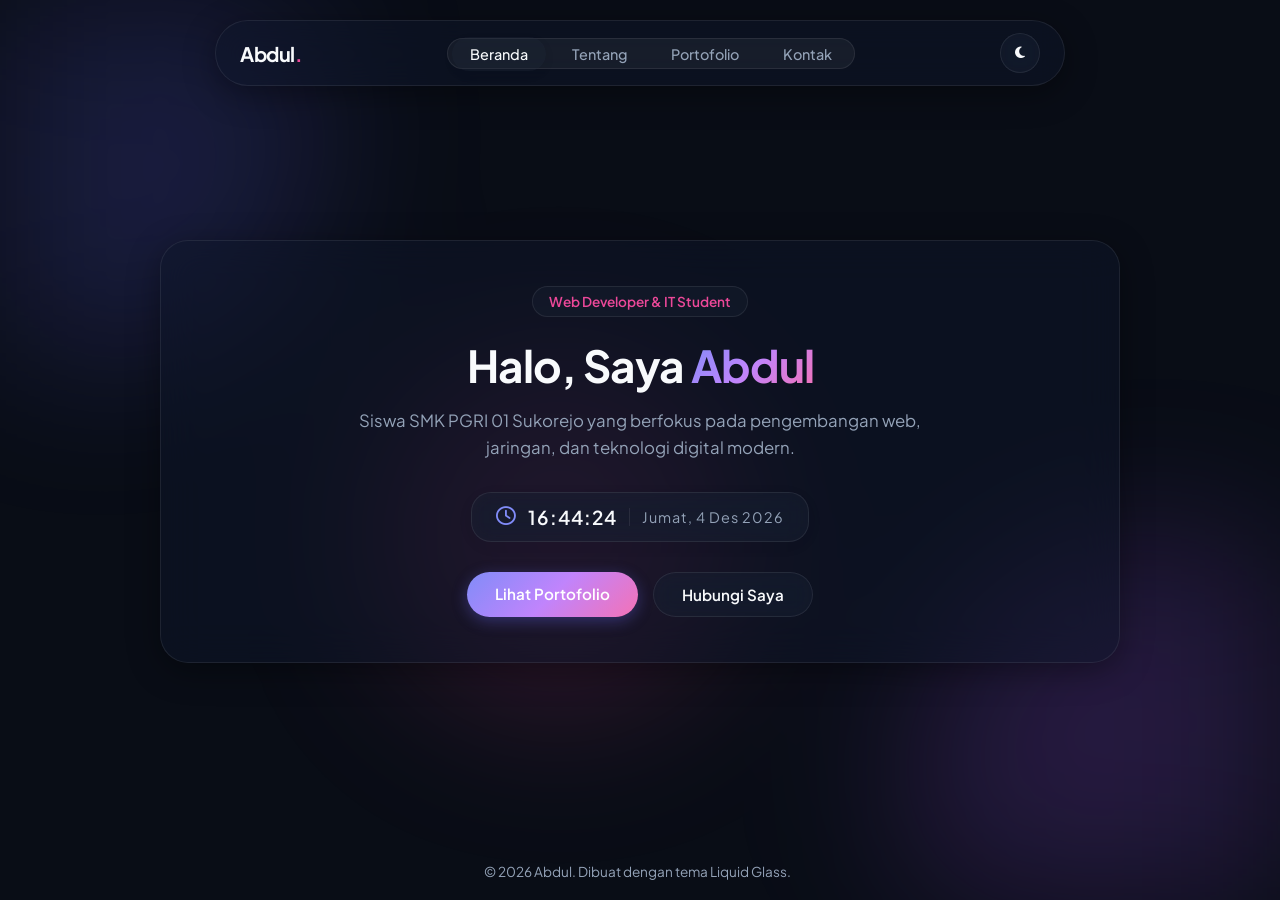
<file: index.html>
<!DOCTYPE html>
<html lang="id" class="dark">
<head>
    <meta charset="UTF-8">
    <meta name="viewport" content="width=device-width, initial-scale=1.0">
    <title>Portofolio - Abdul</title>
    <!-- CSS Terpisah -->
    <link rel="stylesheet" href="style.css">
    <!-- FontAwesome untuk Icon Sosmed & UI -->
    <link rel="stylesheet" href="https://cdnjs.cloudflare.com/ajax/libs/font-awesome/6.4.0/css/all.min.css">
</head>
<body>
    <!-- Efek Background Aurora Liquid Glass -->
    <div class="aurora-bg">
        <div class="blob blob-1"></div>
        <div class="blob blob-2"></div>
        <div class="blob blob-3"></div>
    </div>

    <!-- Navigasi Liquid Glass -->
    <header class="navbar-container">
        <nav class="liquid-nav">
            <div class="nav-brand">
                <span class="brand-text">Abdul<span class="dot">.</span></span>
            </div>
            <ul class="nav-links">
                <li><a href="#home" class="nav-link active" data-target="home">Beranda</a></li>
                <li><a href="#about" class="nav-link" data-target="about">Tentang</a></li>
                <li><a href="#portfolio" class="nav-link" data-target="portfolio">Portofolio</a></li>
                <li><a href="#contact" class="nav-link" data-target="contact">Kontak</a></li>
            </ul>
            <div class="nav-actions">
                <button id="theme-toggle" class="liquid-btn-icon" title="Ubah Mode">
                    <i class="fa-solid fa-moon"></i>
                </button>
            </div>
        </nav>
    </header>

    <!-- Konten Utama -->
    <main class="main-content">
        <!-- Halaman Beranda -->
        <section id="home" class="page-section active">
            <div class="hero-card liquid-card">
                <div class="hero-badge">Web Developer & IT Student</div>
                <h1 class="hero-title">Halo, Saya <span class="gradient-text">Abdul</span></h1>
                <p class="hero-desc">Siswa SMK PGRI 01 Sukorejo yang berfokus pada pengembangan web, jaringan, dan teknologi digital modern.</p>
                
                <!-- Jam Digital Real-Time -->
                <div class="clock-container liquid-subcard">
                    <i class="fa-regular fa-clock"></i>
                    <span id="realtime-clock">00:00:00</span>
                    <span class="clock-date" id="realtime-date">Senin, 28 Sep 2026</span>
                </div>

                <div class="hero-btns">
                    <a href="#portfolio" class="liquid-btn primary" data-target="portfolio">Lihat Portofolio</a>
                    <a href="#contact" class="liquid-btn secondary" data-target="contact">Hubungi Saya</a>
                </div>
            </div>
        </section>

        <!-- Halaman Tentang Saya -->
        <section id="about" class="page-section">
            <div class="content-card liquid-card">
                <h2 class="section-title">Tentang <span class="gradient-text">Saya</span></h2>
                <div class="about-grid">
                    <div class="about-text">
                        <p>Nama lengkap saya adalah <strong>Bellatrix Abdul Rahman</strong>, namun biasa dipanggil <strong>Abdul</strong>. Saat ini saya menempuh pendidikan di <strong>SMK PGRI 01 Sukorejo</strong> dengan spesialisasi di bidang web development dan teknologi informasi.</p>
                        <p>Saya memiliki ketertarikan mendalam dalam menciptakan antarmuka web yang bersih, responsif, dan interaktif menggunakan teknologi modern seperti HTML, CSS, JavaScript, PHP, Laravel, serta Tailwind CSS.</p>
                    </div>
                    <div class="skills-box liquid-subcard">
                        <h3>Keahlian Utama</h3>
                        <div class="skill-tags">
                            <span>HTML5 / CSS3</span>
                            <span>JavaScript</span>
                            <span>PHP & Laravel</span>
                            <span>React.js</span>
                            <span>Tailwind CSS</span>
                            <span>MikroTik & Jaringan</span>
                        </div>
                    </div>
                </div>
            </div>
        </section>

        <!-- Halaman Portofolio -->
        <section id="portfolio" class="page-section">
            <div class="content-card liquid-card">
                <h2 class="section-title">Portofolio <span class="gradient-text">Proyek</span></h2>
                <p class="section-subtitle">Beberapa karya dan proyek web yang telah saya kembangkan.</p>
                
                <div class="portfolio-grid">
                    <div class="project-card liquid-subcard">
                        <div class="project-img"><i class="fa-solid fa-code"></i></div>
                        <h3>Sistem Manajemen Web</h3>
                        <p>Aplikasi web berbasis PHP dan Laravel untuk pengelolaan data secara efisien dengan antarmuka modern.</p>
                        <div class="project-tech"><span>Laravel</span><span>Tailwind</span><span>MySQL</span></div>
                    </div>
                    <div class="project-card liquid-subcard">
                        <div class="project-img"><i class="fa-solid fa-network-wired"></i></div>
                        <h3>Portal Hotspot & Jaringan</h3>
                        <p>Kustomisasi halaman login jaringan dan manajemen router dengan desain interaktif dan responsif.</p>
                        <div class="project-tech"><span>HTML/CSS</span><span>JavaScript</span><span>MikroTik</span></div>
                    </div>
                    <div class="project-card liquid-subcard">
                        <div class="project-img"><i class="fa-solid fa-laptop-code"></i></div>
                        <h3>Portofolio Interaktif</h3>
                        <p>Website portofolio pribadi dengan tema liquid glassmorphism, animasi aurora, dan mode gelap dinamis.</p>
                        <div class="project-tech"><span>HTML5</span><span>CSS3</span><span>JS</span></div>
                    </div>
                </div>
            </div>
        </section>

        <!-- Halaman Kontak (Hanya IG, Telegram, GitHub, TikTok) -->
        <section id="contact" class="page-section">
            <div class="content-card liquid-card">
                <h2 class="section-title">Hubungi <span class="gradient-text">Saya</span></h2>
                <p class="section-subtitle">Mari terhubung melalui platform sosial media di bawah ini.</p>
                
                <div class="social-grid">
                    <a href="https://www.instagram.com/abd4l_r4hm4n" target="_blank" class="social-card liquid-subcard">
                        <i class="fa-brands fa-instagram" style="color: #E1306C;"></i>
                        <span>Instagram</span>
                    </a>
                    <a href="https://t.me/xydul017" target="_blank" class="social-card liquid-subcard">
                        <i class="fa-brands fa-telegram" style="color: #229ED9;"></i>
                        <span>Telegram</span>
                    </a>
                    <a href="https://github.com" target="_blank" class="social-card liquid-subcard">
                        <i class="fa-brands fa-github" style="color: #e2e8f0;"></i>
                        <span>GitHub</span>
                    </a>
                    <a href="https://www.tiktok.com/@abdul.dev01" target="_blank" class="social-card liquid-subcard">
                        <i class="fa-brands fa-tiktok" style="color: #ff0050;"></i>
                        <span>TikTok</span>
                    </a>
                </div>
            </div>
        </section>

        <!-- Halaman Login Tersembunyi (Akses via #login / URL) -->
        <section id="login" class="page-section">
            <div class="auth-card liquid-card">
                <div class="auth-header">
                    <h2>Admin <span class="gradient-text">Login</span></h2>
                    <p>Masukkan kredensial untuk masuk ke sistem.</p>
                </div>
                <form class="auth-form" onsubmit="event.preventDefault(); alert('Fitur login aktif.');">
                    <div class="input-group">
                        <i class="fa-solid fa-user"></i>
                        <input type="text" placeholder="Username" required>
                    </div>
                    <div class="input-group">
                        <i class="fa-solid fa-lock"></i>
                        <input type="password" placeholder="Password" required>
                    </div>
                    <button type="submit" class="liquid-btn primary full">Masuk</button>
                </form>
                <div class="auth-back">
                    <a href="#home" data-target="home"><i class="fa-solid fa-arrow-left"></i> Kembali ke Beranda</a>
                </div>
            </div>
        </section>
    </main>

    <!-- Footer Kecil dengan Link Rahasia Login -->
    <footer class="footer-container">
        <p>&copy; 2026 Abdul. Dibuat dengan tema Liquid Glass. <a href="#login" class="secret-login-link" data-target="login">.</a></p>
    </footer>

    <!-- JS Terpisah -->
    <script src="script.js"></script>
</body>
</html>
</file>
<file: style.css>
/* Import Google Fonts */
@import url('https://fonts.googleapis.com/css2?family=Plus+Jakarta+Sans:wght@300;400;500;600;700&display=swap');

:root {
    --bg-color: #f8fafc;
    --text-color: #1e293b;
    --text-muted: #64748b;
    --glass-bg: rgba(255, 255, 255, 0.45);
    --glass-border: rgba(255, 255, 255, 0.7);
    --glass-shadow: 0 8px 32px 0 rgba(31, 38, 135, 0.1);
    --card-bg: rgba(255, 255, 255, 0.35);
    --primary-gradient: linear-gradient(135deg, #6366f1 0%, #a855f7 50%, #ec4899 100%);
    --blob-1: rgba(99, 102, 241, 0.3);
    --blob-2: rgba(168, 85, 247, 0.3);
    --blob-3: rgba(236, 72, 153, 0.3);
}

.dark {
    --bg-color: #090d16;
    --text-color: #f8fafc;
    --text-muted: #94a3b8;
    --glass-bg: rgba(15, 23, 42, 0.5);
    --glass-border: rgba(255, 255, 255, 0.08);
    --glass-shadow: 0 8px 32px 0 rgba(0, 0, 0, 0.37);
    --card-bg: rgba(30, 41, 59, 0.3);
    --primary-gradient: linear-gradient(135deg, #818cf8 0%, #c084fc 50%, #f472b6 100%);
    --blob-1: rgba(99, 102, 241, 0.18);
    --blob-2: rgba(168, 85, 247, 0.18);
    --blob-3: rgba(236, 72, 153, 0.18);
}

* {
    margin: 0;
    padding: 0;
    box-sizing: border-box;
    font-family: 'Plus Jakarta Sans', sans-serif;
    transition: background-color 0.3s ease, color 0.3s ease;
}

body {
    background-color: var(--bg-color);
    color: var(--text-color);
    min-height: 100vh;
    overflow-x: hidden;
    position: relative;
    display: flex;
    flex-direction: column;
}

/* Background Aurora & Liquid Blobs */
.aurora-bg {
    position: fixed;
    top: 0;
    left: 0;
    width: 100%;
    height: 100%;
    z-index: -1;
    overflow: hidden;
    filter: blur(80px);
}

.blob {
    position: absolute;
    border-radius: 50%;
    will-change: transform;
    animation: floatBlob 20s infinite alternate ease-in-out;
}

.blob-1 {
    width: 450px;
    height: 450px;
    background: var(--blob-1);
    top: -10%;
    left: -10%;
}

.blob-2 {
    width: 500px;
    height: 500px;
    background: var(--blob-2);
    bottom: -15%;
    right: -10%;
    animation-delay: -5s;
}

.blob-3 {
    width: 350px;
    height: 350px;
    background: var(--blob-3);
    top: 40%;
    left: 30%;
    animation-delay: -10s;
}

@keyframes floatBlob {
    0% { transform: translate(0, 0) scale(1); }
    50% { transform: translate(50px, 80px) scale(1.1); }
    100% { transform: translate(-30px, 50px) scale(0.95); }
}

/* Liquid Glass Navbar */
.navbar-container {
    position: fixed;
    top: 20px;
    left: 0;
    width: 100%;
    display: flex;
    justify-content: center;
    z-index: 1000;
    padding: 0 20px;
}

.liquid-nav {
    display: flex;
    align-items: center;
    justify-content: space-between;
    width: 100%;
    max-width: 850px;
    padding: 12px 24px;
    background: var(--glass-bg);
    backdrop-filter: blur(16px);
    -webkit-backdrop-filter: blur(16px);
    border: 1px solid var(--glass-border);
    border-radius: 50px;
    box-shadow: var(--glass-shadow);
}

.nav-brand .brand-text {
    font-size: 1.25rem;
    font-weight: 700;
    letter-spacing: -0.5px;
}

.nav-brand .dot {
    color: #ec4899;
}

.nav-links {
    display: flex;
    list-style: none;
    gap: 8px;
    background: rgba(255, 255, 255, 0.05);
    padding: 4px;
    border-radius: 30px;
    border: 1px solid var(--glass-border);
}

.nav-link {
    text-decoration: none;
    color: var(--text-muted);
    font-size: 0.9rem;
    font-weight: 500;
    padding: 8px 18px;
    border-radius: 20px;
    transition: all 0.3s ease;
}

.nav-link:hover, .nav-link.active {
    color: var(--text-color);
    background: var(--card-bg);
    box-shadow: 0 4px 12px rgba(0,0,0,0.05);
}

.liquid-btn-icon {
    background: var(--card-bg);
    border: 1px solid var(--glass-border);
    color: var(--text-color);
    width: 40px;
    height: 40px;
    border-radius: 50%;
    display: flex;
    align-items: center;
    justify-content: center;
    cursor: pointer;
    backdrop-filter: blur(8px);
    transition: transform 0.2s ease, background 0.3s ease;
}

.liquid-btn-icon:hover {
    transform: scale(1.08);
}

/* Main Layout & Sections */
.main-content {
    flex: 1;
    display: flex;
    align-items: center;
    justify-content: center;
    padding: 120px 20px 60px 20px;
    max-width: 1000px;
    margin: 0 auto;
    width: 100%;
}

.page-section {
    display: none;
    width: 100%;
    animation: fadeIn 0.4s ease forwards;
}

.page-section.active {
    display: block;
}

@keyframes fadeIn {
    from { opacity: 0; transform: translateY(15px); }
    to { opacity: 1; transform: translateY(0); }
}

/* Liquid Glass Cards */
.liquid-card {
    background: var(--glass-bg);
    backdrop-filter: blur(20px);
    -webkit-backdrop-filter: blur(20px);
    border: 1px solid var(--glass-border);
    border-radius: 28px;
    padding: 45px;
    box-shadow: var(--glass-shadow);
    text-align: center;
}

.liquid-subcard {
    background: var(--card-bg);
    backdrop-filter: blur(12px);
    -webkit-backdrop-filter: blur(12px);
    border: 1px solid var(--glass-border);
    border-radius: 20px;
    padding: 24px;
    box-shadow: 0 4px 20px rgba(0,0,0,0.03);
}

/* Hero Section */
.hero-badge {
    display: inline-block;
    padding: 6px 16px;
    background: var(--card-bg);
    border: 1px solid var(--glass-border);
    border-radius: 30px;
    font-size: 0.85rem;
    font-weight: 600;
    margin-bottom: 20px;
    color: #ec4899;
}

.hero-title {
    font-size: 2.75rem;
    font-weight: 700;
    margin-bottom: 15px;
    letter-spacing: -1px;
}

.gradient-text {
    background: var(--primary-gradient);
    -webkit-background-clip: text;
    -webkit-text-fill-color: transparent;
}

.hero-desc {
    color: var(--text-muted);
    font-size: 1.05rem;
    max-width: 600px;
    margin: 0 auto 30px auto;
    line-height: 1.6;
}

/* Realtime Clock */
.clock-container {
    display: inline-flex;
    align-items: center;
    gap: 12px;
    margin-bottom: 30px;
    padding: 12px 24px;
    font-size: 1.2rem;
    font-weight: 600;
    letter-spacing: 1px;
}

.clock-container i {
    color: #818cf8;
}

.clock-date {
    font-size: 0.9rem;
    color: var(--text-muted);
    border-left: 1px solid var(--glass-border);
    padding-left: 12px;
    font-weight: 400;
}

/* Buttons */
.hero-btns {
    display: flex;
    gap: 15px;
    justify-content: center;
}

.liquid-btn {
    padding: 12px 28px;
    border-radius: 30px;
    text-decoration: none;
    font-weight: 600;
    font-size: 0.95rem;
    transition: transform 0.2s ease, box-shadow 0.2s ease;
}

.liquid-btn.primary {
    background: var(--primary-gradient);
    color: white;
    box-shadow: 0 4px 15px rgba(99, 102, 241, 0.35);
}

.liquid-btn.secondary {
    background: var(--card-bg);
    color: var(--text-color);
    border: 1px solid var(--glass-border);
    backdrop-filter: blur(10px);
}

.liquid-btn:hover {
    transform: translateY(-2px);
}

.liquid-btn.full {
    width: 100%;
}

/* About Section */
.section-title {
    font-size: 2rem;
    margin-bottom: 10px;
    font-weight: 700;
}

.section-subtitle {
    color: var(--text-muted);
    margin-bottom: 35px;
}

.about-grid {
    display: grid;
    grid-template-columns: 1.2fr 1fr;
    gap: 30px;
    text-align: left;
    align-items: center;
}

.about-text p {
    color: var(--text-muted);
    line-height: 1.7;
    margin-bottom: 15px;
}

.skills-box h3 {
    font-size: 1.1rem;
    margin-bottom: 15px;
}

.skill-tags {
    display: flex;
    flex-wrap: wrap;
    gap: 8px;
}

.skill-tags span {
    background: var(--glass-bg);
    border: 1px solid var(--glass-border);
    padding: 6px 14px;
    border-radius: 12px;
    font-size: 0.85rem;
    font-weight: 500;
}

/* Portfolio Section */
.portfolio-grid {
    display: grid;
    grid-template-columns: repeat(auto-fit, minmax(250px, 1fr));
    gap: 20px;
    text-align: left;
}

.project-card {
    display: flex;
    flex-direction: column;
    gap: 12px;
}

.project-img {
    font-size: 2rem;
    color: #818cf8;
    margin-bottom: 5px;
}

.project-card h3 {
    font-size: 1.1rem;
    font-weight: 600;
}

.project-card p {
    font-size: 0.9rem;
    color: var(--text-muted);
    line-height: 1.5;
}

.project-tech {
    display: flex;
    gap: 6px;
    margin-top: 10px;
    flex-wrap: wrap;
}

.project-tech span {
    font-size: 0.75rem;
    background: rgba(129, 140, 248, 0.1);
    color: #818cf8;
    padding: 4px 10px;
    border-radius: 8px;
    font-weight: 600;
}

/* Social Media Section (IG, Telegram, GitHub, TikTok) */
.social-grid {
    display: grid;
    grid-template-columns: repeat(auto-fit, minmax(180px, 1fr));
    gap: 20px;
}

.social-card {
    display: flex;
    align-items: center;
    gap: 15px;
    text-decoration: none;
    color: var(--text-color);
    font-weight: 600;
    transition: transform 0.2s ease, background 0.3s ease;
}

.social-card i {
    font-size: 1.8rem;
}

.social-card:hover {
    transform: translateY(-4px);
    background: var(--glass-bg);
}

/* Login Form Section */
.auth-card {
    max-width: 420px;
    margin: 0 auto;
}

.auth-header {
    margin-bottom: 25px;
}

.auth-header h2 {
    font-size: 1.75rem;
    margin-bottom: 8px;
}

.auth-header p {
    color: var(--text-muted);
    font-size: 0.9rem;
}

.auth-form {
    display: flex;
    flex-direction: column;
    gap: 18px;
    text-align: left;
}

.input-group {
    position: relative;
    display: flex;
    align-items: center;
}

.input-group i {
    position: absolute;
    left: 16px;
    color: var(--text-muted);
}

.input-group input {
    width: 100%;
    padding: 14px 16px 14px 45px;
    background: var(--card-bg);
    border: 1px solid var(--glass-border);
    border-radius: 16px;
    color: var(--text-color);
    outline: none;
    font-size: 0.95krem;
    backdrop-filter: blur(8px);
}

.input-group input:focus {
    border-color: #818cf8;
    box-shadow: 0 0 0 3px rgba(129, 140, 248, 0.15);
}

.auth-back {
    margin-top: 20px;
}

.auth-back a {
    text-decoration: none;
    color: var(--text-muted);
    font-size: 0.85rem;
    display: inline-flex;
    align-items: center;
    gap: 8px;
}

.auth-back a:hover {
    color: var(--text-color);
}

/* Footer */
.footer-container {
    text-align: center;
    padding: 20px;
    color: var(--text-muted);
    font-size: 0.85rem;
}

.secret-login-link {
    color: transparent;
    text-decoration: none;
}
.secret-login-link:hover {
    color: var(--text-muted);
}

/* Responsive Design */
@media (max-width: 768px) {
    .about-grid {
        grid-template-columns: 1fr;
    }
    .hero-title {
        font-size: 2.2rem;
    }
    .liquid-nav {
        padding: 10px 16px;
    }
    .nav-links {
        display: none; /* Mobile layout simplification */
    }
}
</file>
